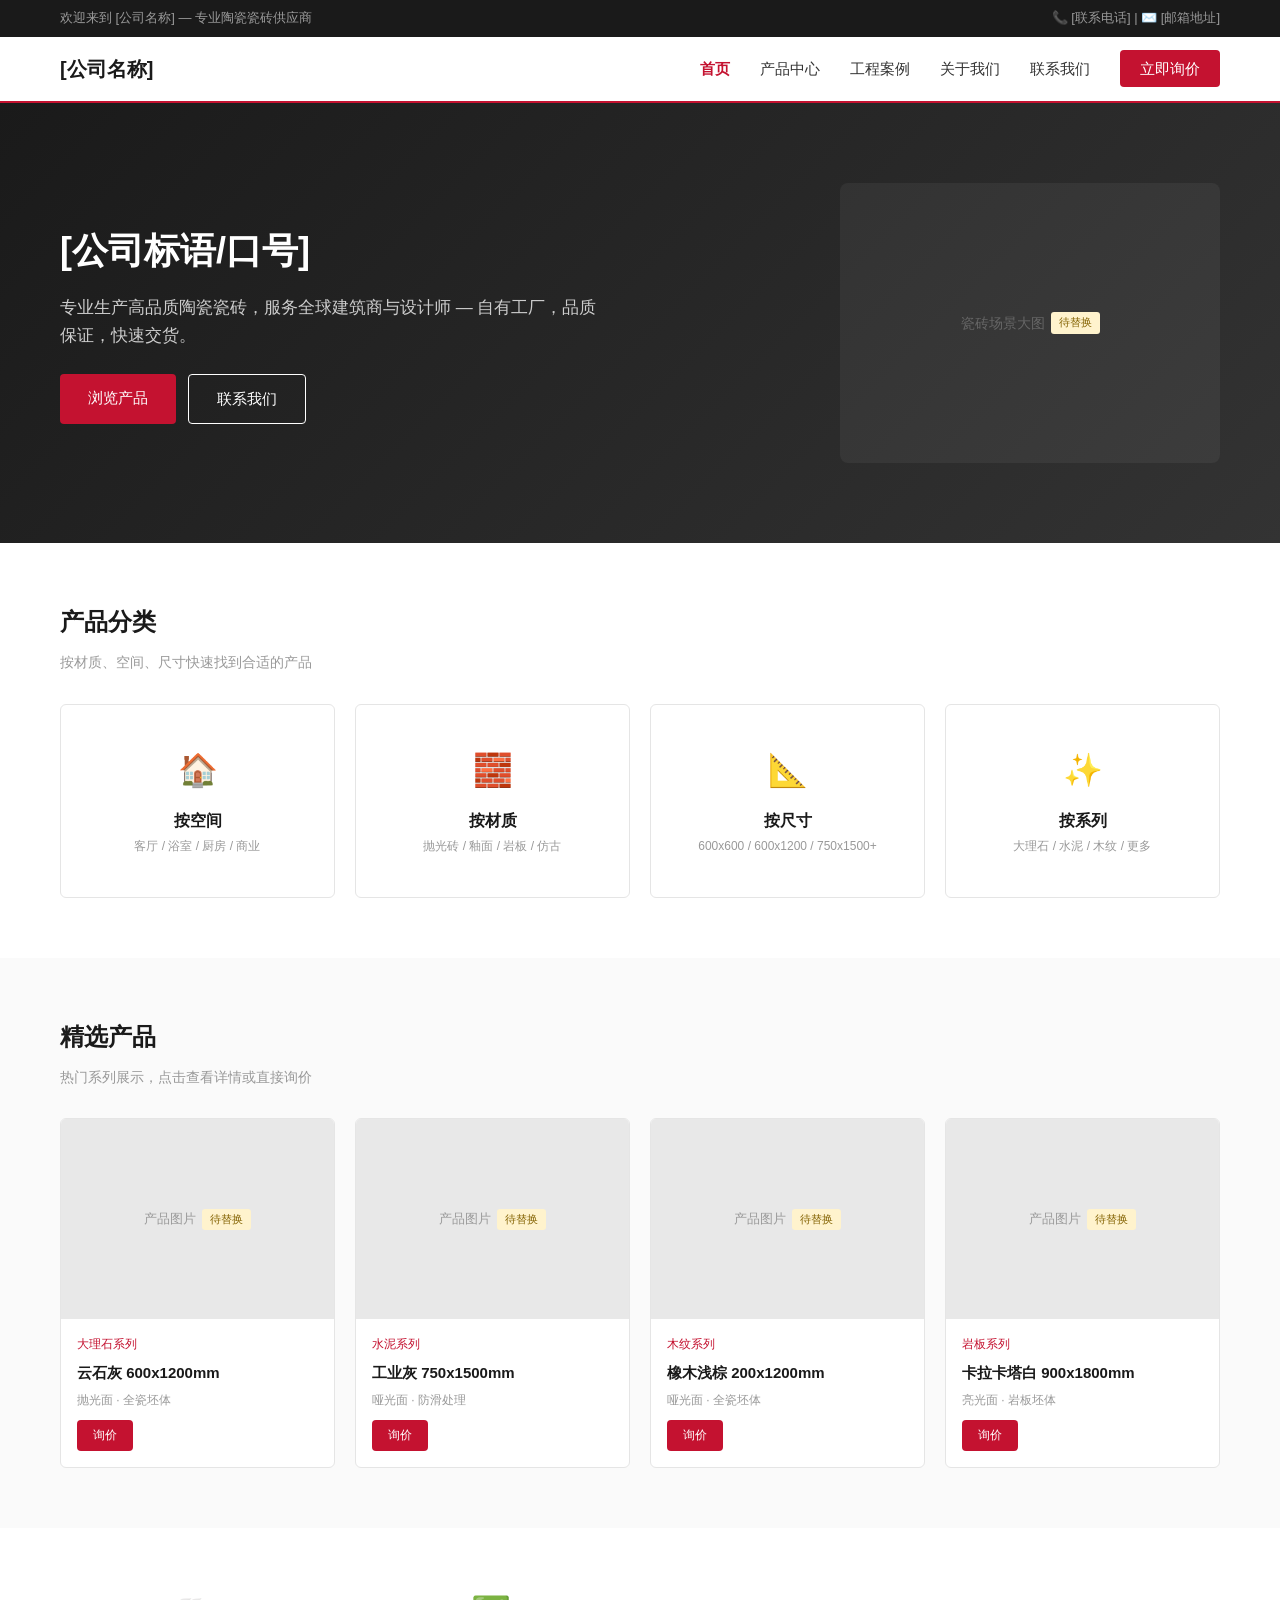
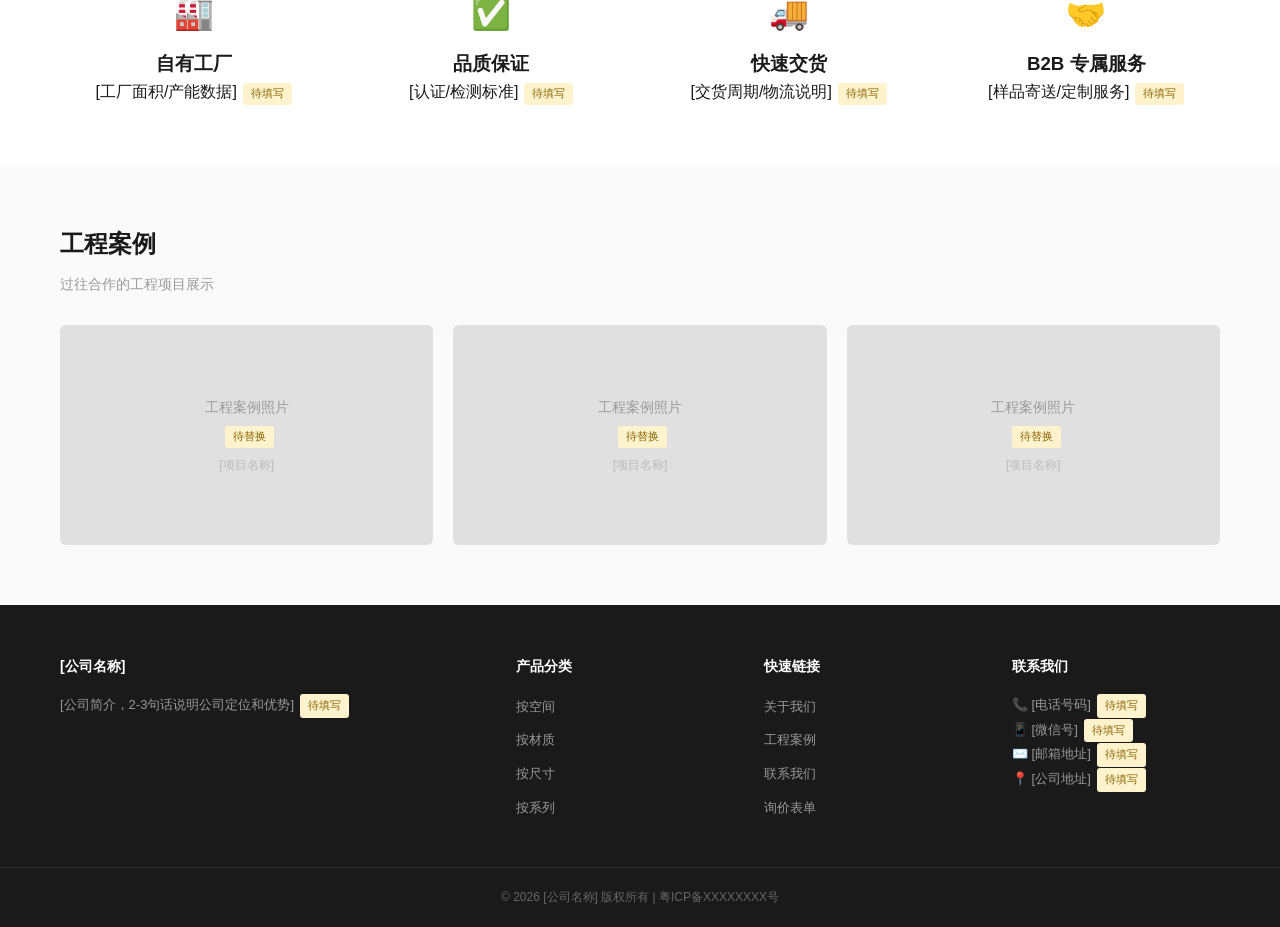
<file: docs/index.html>
<!DOCTYPE html>
<html lang="zh-CN">
<head>
    <meta charset="UTF-8">
    <meta name="viewport" content="width=device-width, initial-scale=1.0">
    <title>首页 — 陶瓷瓷砖企业官网</title>
    <link rel="stylesheet" href="css/style.css">
</head>
<body>

<!-- 顶部信息栏 -->
<div class="top-bar">
    <div class="container">
        <span>欢迎来到 [公司名称] — 专业陶瓷瓷砖供应商</span>
        <span>📞 [联系电话] | ✉️ [邮箱地址]</span>
    </div>
</div>

<!-- 导航栏 -->
<nav class="navbar">
    <div class="container">
        <a href="index.html" class="nav-logo">[公司名称]</a>
        <button class="hamburger" onclick="document.querySelector('.nav-links').classList.toggle('open')">☰</button>
        <ul class="nav-links">
            <li><a href="index.html" class="active">首页</a></li>
            <li><a href="products.html">产品中心</a></li>
            <li><a href="cases.html">工程案例</a></li>
            <li><a href="about.html">关于我们</a></li>
            <li><a href="contact.html">联系我们</a></li>
            <li><a href="contact.html" class="nav-cta">立即询价</a></li>
        </ul>
    </div>
</nav>

<!-- 主横幅 -->
<section class="hero">
    <div class="container">
        <div class="hero-text">
            <h1>[公司标语/口号]</h1>
            <p>专业生产高品质陶瓷瓷砖，服务全球建筑商与设计师 — 自有工厂，品质保证，快速交货。</p>
            <div class="hero-buttons">
                <a href="products.html" class="btn btn-primary">浏览产品</a>
                <a href="contact.html" class="btn btn-outline">联系我们</a>
            </div>
        </div>
        <div class="hero-img">
            瓷砖场景大图<span class="placeholder-label">待替换</span>
        </div>
    </div>
</section>

<!-- 产品分类入口 -->
<section class="section">
    <div class="container">
        <h2 class="section-title">产品分类</h2>
        <p class="section-subtitle">按材质、空间、尺寸快速找到合适的产品</p>
        <div class="cat-grid">
            <a href="products.html?cat=space" class="cat-card">
                <div class="cat-icon">🏠</div>
                <h3>按空间</h3>
                <p>客厅 / 浴室 / 厨房 / 商业</p>
            </a>
            <a href="products.html?cat=material" class="cat-card">
                <div class="cat-icon">🧱</div>
                <h3>按材质</h3>
                <p>抛光砖 / 釉面 / 岩板 / 仿古</p>
            </a>
            <a href="products.html?cat=size" class="cat-card">
                <div class="cat-icon">📐</div>
                <h3>按尺寸</h3>
                <p>600x600 / 600x1200 / 750x1500+</p>
            </a>
            <a href="products.html?cat=series" class="cat-card">
                <div class="cat-icon">✨</div>
                <h3>按系列</h3>
                <p>大理石 / 水泥 / 木纹 / 更多</p>
            </a>
        </div>
    </div>
</section>

<!-- 精选产品 -->
<section class="section section-light">
    <div class="container">
        <h2 class="section-title">精选产品</h2>
        <p class="section-subtitle">热门系列展示，点击查看详情或直接询价</p>
        <div class="product-grid">
            <div class="product-card">
                <div class="product-img">产品图片<span class="placeholder-label">待替换</span></div>
                <div class="product-info">
                    <div class="product-series">大理石系列</div>
                    <div class="product-name">云石灰 600x1200mm</div>
                    <div class="product-spec">抛光面 · 全瓷坯体</div>
                    <a href="product.html" class="btn btn-primary">询价</a>
                </div>
            </div>
            <div class="product-card">
                <div class="product-img">产品图片<span class="placeholder-label">待替换</span></div>
                <div class="product-info">
                    <div class="product-series">水泥系列</div>
                    <div class="product-name">工业灰 750x1500mm</div>
                    <div class="product-spec">哑光面 · 防滑处理</div>
                    <a href="product.html" class="btn btn-primary">询价</a>
                </div>
            </div>
            <div class="product-card">
                <div class="product-img">产品图片<span class="placeholder-label">待替换</span></div>
                <div class="product-info">
                    <div class="product-series">木纹系列</div>
                    <div class="product-name">橡木浅棕 200x1200mm</div>
                    <div class="product-spec">哑光面 · 全瓷坯体</div>
                    <a href="product.html" class="btn btn-primary">询价</a>
                </div>
            </div>
            <div class="product-card">
                <div class="product-img">产品图片<span class="placeholder-label">待替换</span></div>
                <div class="product-info">
                    <div class="product-series">岩板系列</div>
                    <div class="product-name">卡拉卡塔白 900x1800mm</div>
                    <div class="product-spec">亮光面 · 岩板坯体</div>
                    <a href="product.html" class="btn btn-primary">询价</a>
                </div>
            </div>
        </div>
    </div>
</section>

<!-- 公司优势 -->
<section class="section">
    <div class="container">
        <div class="advantage-grid">
            <div>
                <div class="adv-icon">🏭</div>
                <h3>自有工厂</h3>
                <p>[工厂面积/产能数据]<span class="placeholder-label">待填写</span></p>
            </div>
            <div>
                <div class="adv-icon">✅</div>
                <h3>品质保证</h3>
                <p>[认证/检测标准]<span class="placeholder-label">待填写</span></p>
            </div>
            <div>
                <div class="adv-icon">🚚</div>
                <h3>快速交货</h3>
                <p>[交货周期/物流说明]<span class="placeholder-label">待填写</span></p>
            </div>
            <div>
                <div class="adv-icon">🤝</div>
                <h3>B2B 专属服务</h3>
                <p>[样品寄送/定制服务]<span class="placeholder-label">待填写</span></p>
            </div>
        </div>
    </div>
</section>

<!-- 工程案例 -->
<section class="section section-light">
    <div class="container">
        <h2 class="section-title">工程案例</h2>
        <p class="section-subtitle">过往合作的工程项目展示</p>
        <div class="case-grid">
            <div class="case-card">
                工程案例照片<span class="placeholder-label">待替换</span>
                <span style="font-size:12px;color:#bbb;">[项目名称]</span>
            </div>
            <div class="case-card">
                工程案例照片<span class="placeholder-label">待替换</span>
                <span style="font-size:12px;color:#bbb;">[项目名称]</span>
            </div>
            <div class="case-card">
                工程案例照片<span class="placeholder-label">待替换</span>
                <span style="font-size:12px;color:#bbb;">[项目名称]</span>
            </div>
        </div>
    </div>
</section>

<!-- 页尾 -->
<footer class="footer">
    <div class="container">
        <div class="footer-grid">
            <div>
                <h4>[公司名称]</h4>
                <p>[公司简介，2-3句话说明公司定位和优势]<span class="placeholder-label">待填写</span></p>
            </div>
            <div>
                <h4>产品分类</h4>
                <ul>
                    <li><a href="products.html?cat=space">按空间</a></li>
                    <li><a href="products.html?cat=material">按材质</a></li>
                    <li><a href="products.html?cat=size">按尺寸</a></li>
                    <li><a href="products.html?cat=series">按系列</a></li>
                </ul>
            </div>
            <div>
                <h4>快速链接</h4>
                <ul>
                    <li><a href="about.html">关于我们</a></li>
                    <li><a href="cases.html">工程案例</a></li>
                    <li><a href="contact.html">联系我们</a></li>
                    <li><a href="contact.html">询价表单</a></li>
                </ul>
            </div>
            <div>
                <h4>联系我们</h4>
                <p>📞 [电话号码]<span class="placeholder-label">待填写</span><br>
                📱 [微信号]<span class="placeholder-label">待填写</span><br>
                ✉️ [邮箱地址]<span class="placeholder-label">待填写</span><br>
                📍 [公司地址]<span class="placeholder-label">待填写</span></p>
            </div>
        </div>
    </div>
    <div class="footer-bottom">
        <div class="container">
            © 2026 [公司名称] 版权所有 | 粤ICP备XXXXXXXX号
        </div>
    </div>
</footer>

</body>
</html>
</file>
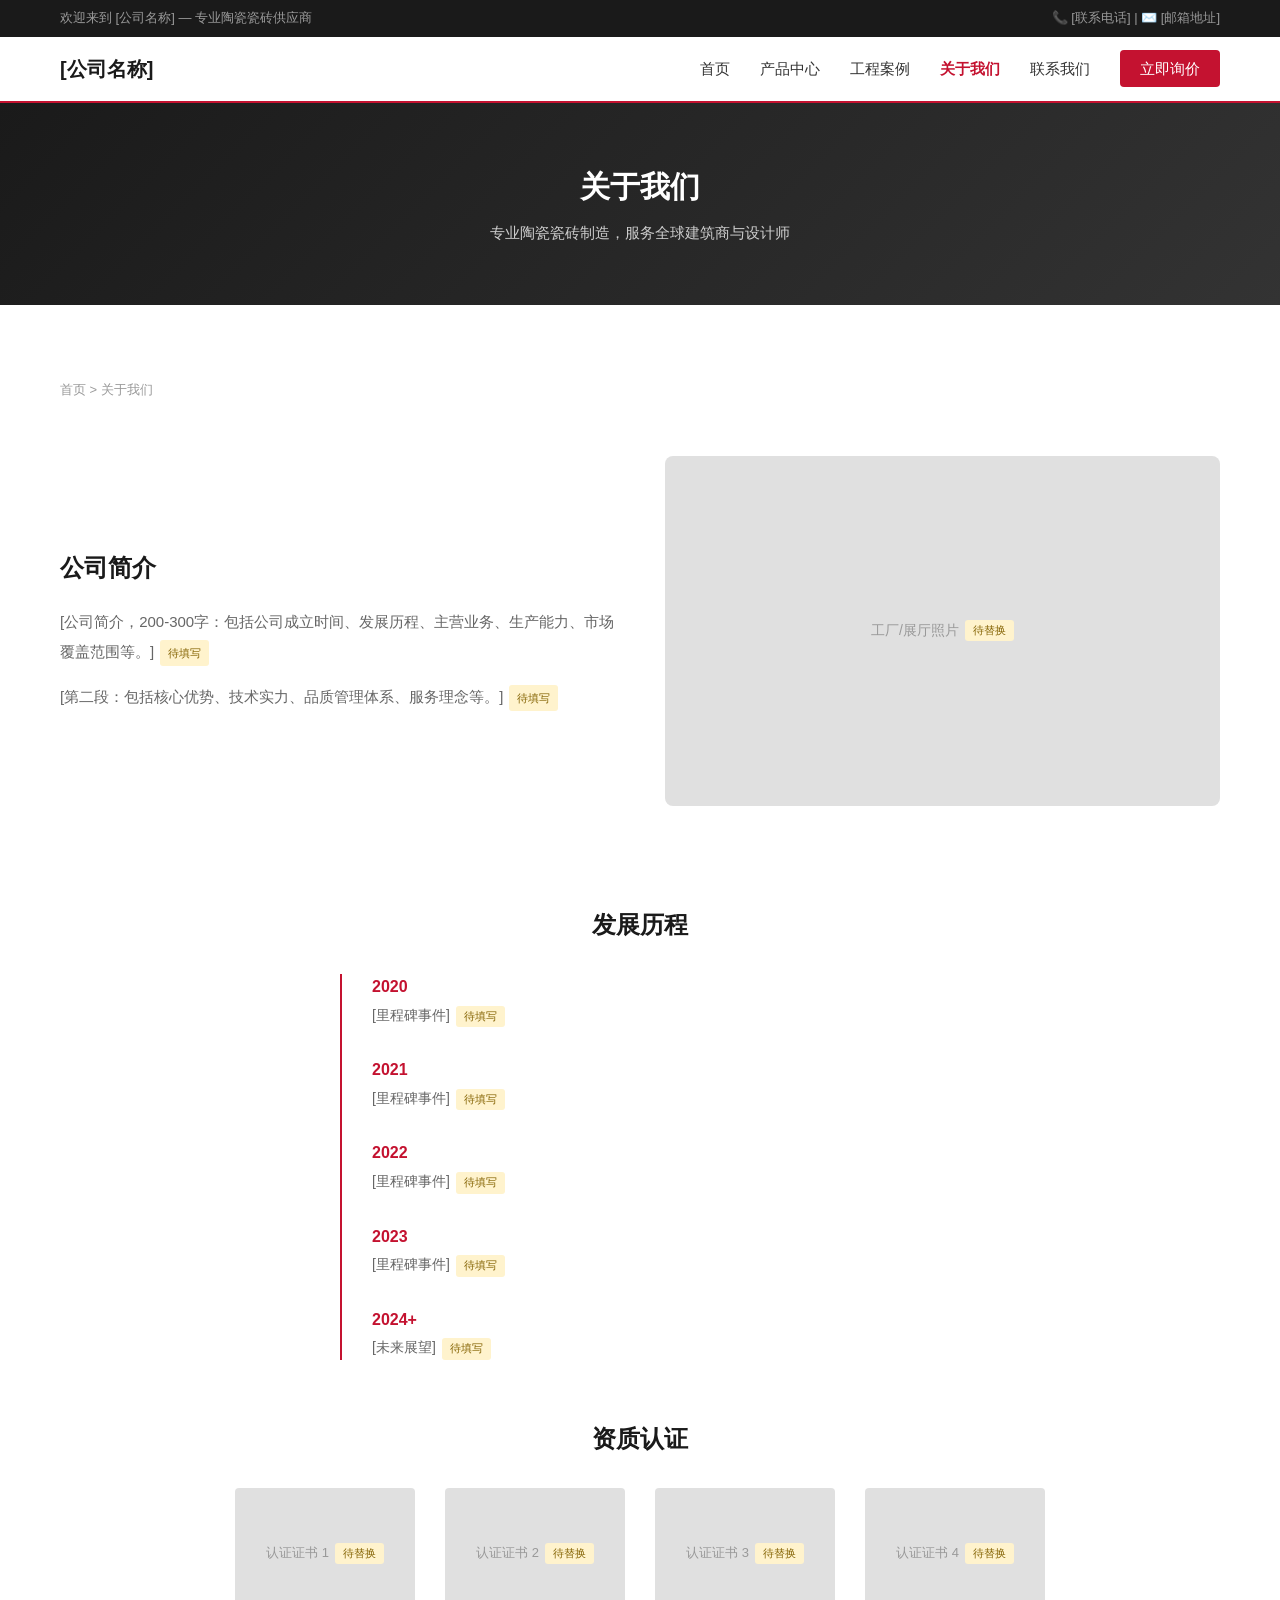
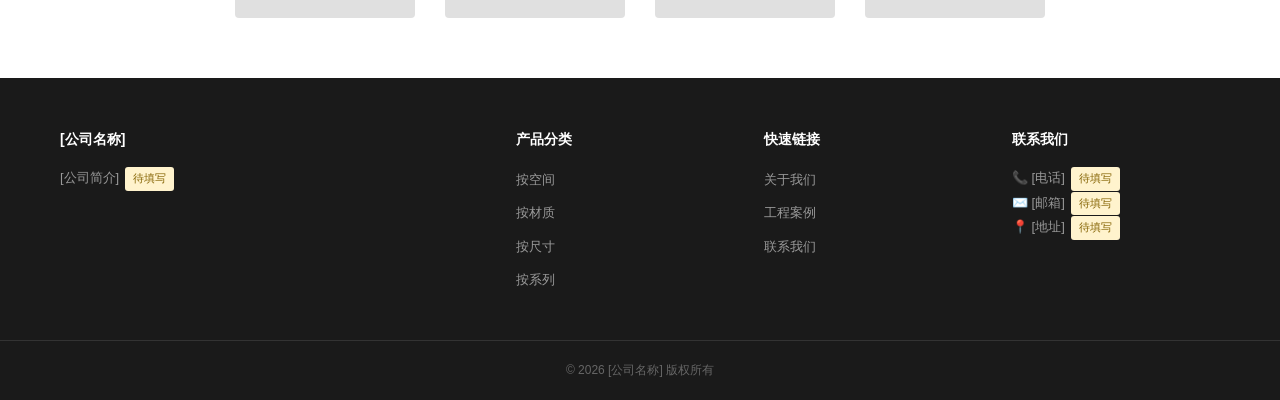
<file: docs/about.html>
<!DOCTYPE html>
<html lang="zh-CN">
<head>
    <meta charset="UTF-8">
    <meta name="viewport" content="width=device-width, initial-scale=1.0">
    <title>关于我们 — 陶瓷瓷砖企业官网</title>
    <link rel="stylesheet" href="css/style.css">
</head>
<body>

<div class="top-bar">
    <div class="container">
        <span>欢迎来到 [公司名称] — 专业陶瓷瓷砖供应商</span>
        <span>📞 [联系电话] | ✉️ [邮箱地址]</span>
    </div>
</div>

<nav class="navbar">
    <div class="container">
        <a href="index.html" class="nav-logo">[公司名称]</a>
        <button class="hamburger" onclick="document.querySelector('.nav-links').classList.toggle('open')">☰</button>
        <ul class="nav-links">
            <li><a href="index.html">首页</a></li>
            <li><a href="products.html">产品中心</a></li>
            <li><a href="cases.html">工程案例</a></li>
            <li><a href="about.html" class="active">关于我们</a></li>
            <li><a href="contact.html">联系我们</a></li>
            <li><a href="contact.html" class="nav-cta">立即询价</a></li>
        </ul>
    </div>
</nav>

<section class="page-hero">
    <div class="container">
        <h1>关于我们</h1>
        <p>专业陶瓷瓷砖制造，服务全球建筑商与设计师</p>
    </div>
</section>

<section class="section">
    <div class="container">
        <div class="breadcrumb"><a href="index.html">首页</a> &gt; 关于我们</div>

        <!-- 公司简介 -->
        <div class="about-content">
            <div>
                <h2 style="font-size:24px;margin-bottom:20px;">公司简介</h2>
                <p style="font-size:15px;color:#666;line-height:2;">
                    [公司简介，200-300字：包括公司成立时间、发展历程、主营业务、生产能力、市场覆盖范围等。]<span class="placeholder-label">待填写</span>
                </p>
                <p style="font-size:15px;color:#666;line-height:2;margin-top:15px;">
                    [第二段：包括核心优势、技术实力、品质管理体系、服务理念等。]<span class="placeholder-label">待填写</span>
                </p>
            </div>
            <div class="about-img">
                工厂/展厅照片<span class="placeholder-label">待替换</span>
            </div>
        </div>

        <!-- 发展历程 -->
        <div style="margin-top:60px;">
            <h2 style="font-size:24px;margin-bottom:30px;text-align:center;">发展历程</h2>
            <div style="max-width:600px;margin:0 auto;position:relative;padding-left:30px;border-left:2px solid var(--brand-red);">
                <div style="margin-bottom:30px;">
                    <div style="font-weight:bold;color:var(--brand-red);font-size:16px;">2020</div>
                    <p style="color:#666;font-size:14px;margin-top:4px;">[里程碑事件]<span class="placeholder-label">待填写</span></p>
                </div>
                <div style="margin-bottom:30px;">
                    <div style="font-weight:bold;color:var(--brand-red);font-size:16px;">2021</div>
                    <p style="color:#666;font-size:14px;margin-top:4px;">[里程碑事件]<span class="placeholder-label">待填写</span></p>
                </div>
                <div style="margin-bottom:30px;">
                    <div style="font-weight:bold;color:var(--brand-red);font-size:16px;">2022</div>
                    <p style="color:#666;font-size:14px;margin-top:4px;">[里程碑事件]<span class="placeholder-label">待填写</span></p>
                </div>
                <div style="margin-bottom:30px;">
                    <div style="font-weight:bold;color:var(--brand-red);font-size:16px;">2023</div>
                    <p style="color:#666;font-size:14px;margin-top:4px;">[里程碑事件]<span class="placeholder-label">待填写</span></p>
                </div>
                <div>
                    <div style="font-weight:bold;color:var(--brand-red);font-size:16px;">2024+</div>
                    <p style="color:#666;font-size:14px;margin-top:4px;">[未来展望]<span class="placeholder-label">待填写</span></p>
                </div>
            </div>
        </div>

        <!-- 资质认证 -->
        <div style="margin-top:60px;">
            <h2 style="font-size:24px;margin-bottom:30px;text-align:center;">资质认证</h2>
            <div style="display:flex;gap:30px;justify-content:center;flex-wrap:wrap;">
                <div style="width:180px;height:130px;background:#e0e0e0;display:flex;align-items:center;justify-content:center;color:#999;border-radius:4px;font-size:13px;">认证证书 1<span class="placeholder-label" style="display:block;">待替换</span></div>
                <div style="width:180px;height:130px;background:#e0e0e0;display:flex;align-items:center;justify-content:center;color:#999;border-radius:4px;font-size:13px;">认证证书 2<span class="placeholder-label" style="display:block;">待替换</span></div>
                <div style="width:180px;height:130px;background:#e0e0e0;display:flex;align-items:center;justify-content:center;color:#999;border-radius:4px;font-size:13px;">认证证书 3<span class="placeholder-label" style="display:block;">待替换</span></div>
                <div style="width:180px;height:130px;background:#e0e0e0;display:flex;align-items:center;justify-content:center;color:#999;border-radius:4px;font-size:13px;">认证证书 4<span class="placeholder-label" style="display:block;">待替换</span></div>
            </div>
        </div>
    </div>
</section>

<footer class="footer">
    <div class="container">
        <div class="footer-grid">
            <div><h4>[公司名称]</h4><p>[公司简介]<span class="placeholder-label">待填写</span></p></div>
            <div><h4>产品分类</h4><ul><li><a href="products.html">按空间</a></li><li><a href="products.html">按材质</a></li><li><a href="products.html">按尺寸</a></li><li><a href="products.html">按系列</a></li></ul></div>
            <div><h4>快速链接</h4><ul><li><a href="about.html">关于我们</a></li><li><a href="cases.html">工程案例</a></li><li><a href="contact.html">联系我们</a></li></ul></div>
            <div><h4>联系我们</h4><p>📞 [电话]<span class="placeholder-label">待填写</span><br>✉️ [邮箱]<span class="placeholder-label">待填写</span><br>📍 [地址]<span class="placeholder-label">待填写</span></p></div>
        </div>
    </div>
    <div class="footer-bottom"><div class="container">© 2026 [公司名称] 版权所有</div></div>
</footer>

</body>
</html>
</file>
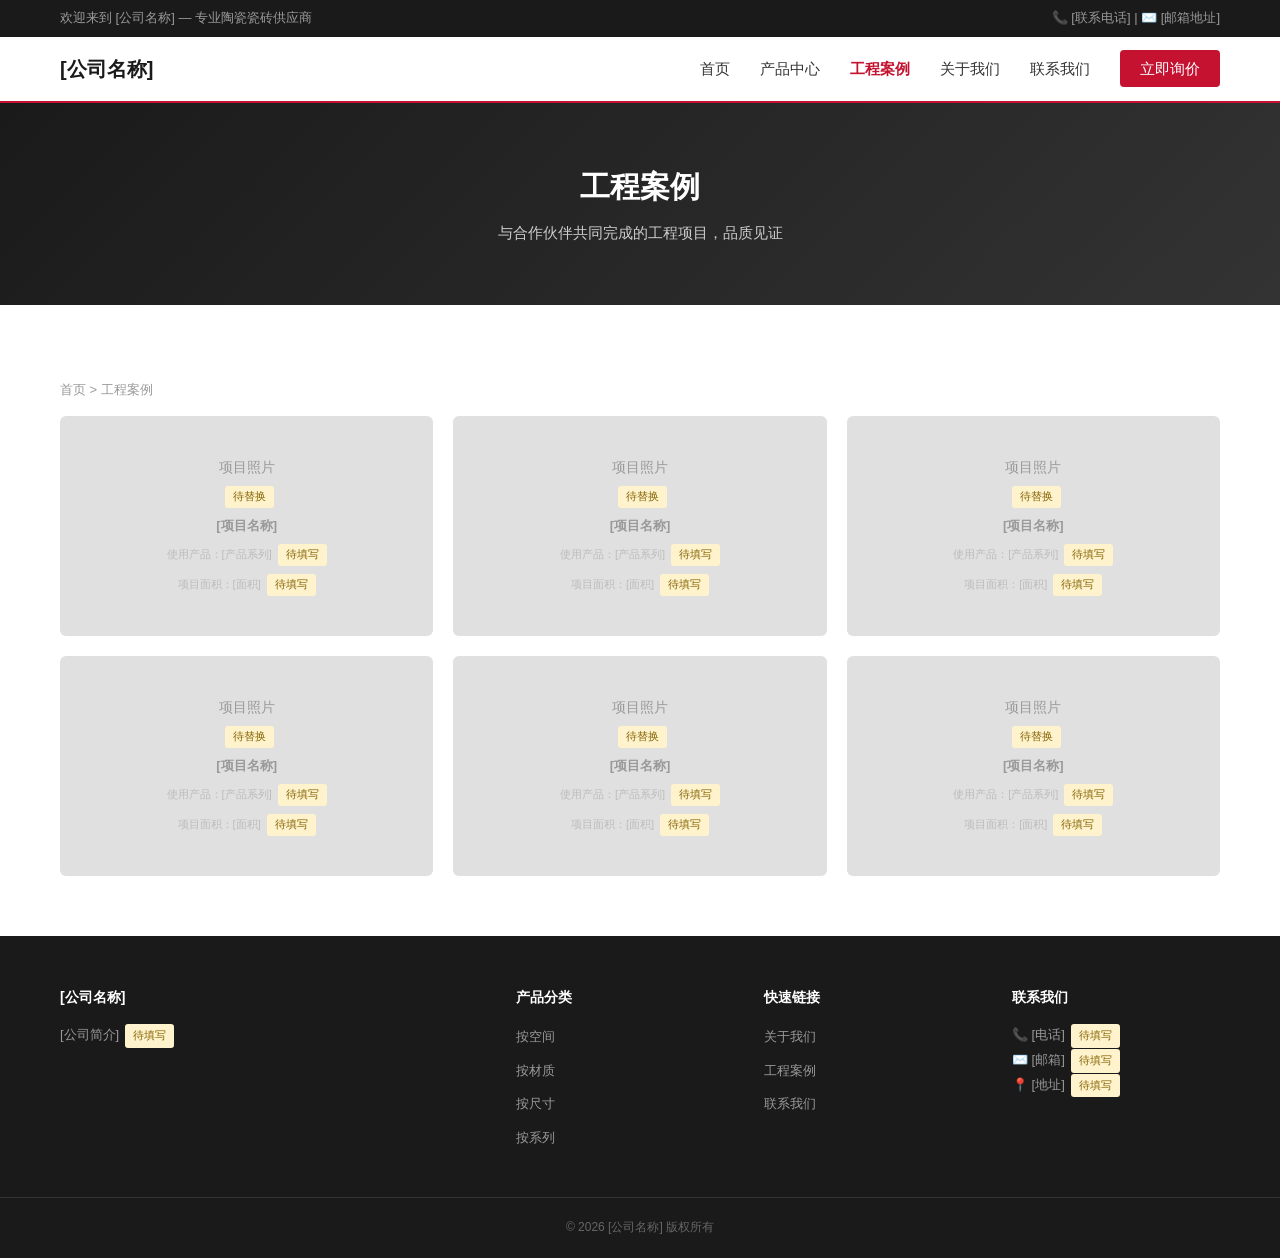
<file: docs/cases.html>
<!DOCTYPE html>
<html lang="zh-CN">
<head>
    <meta charset="UTF-8">
    <meta name="viewport" content="width=device-width, initial-scale=1.0">
    <title>工程案例 — 陶瓷瓷砖企业官网</title>
    <link rel="stylesheet" href="css/style.css">
</head>
<body>

<div class="top-bar">
    <div class="container">
        <span>欢迎来到 [公司名称] — 专业陶瓷瓷砖供应商</span>
        <span>📞 [联系电话] | ✉️ [邮箱地址]</span>
    </div>
</div>

<nav class="navbar">
    <div class="container">
        <a href="index.html" class="nav-logo">[公司名称]</a>
        <button class="hamburger" onclick="document.querySelector('.nav-links').classList.toggle('open')">☰</button>
        <ul class="nav-links">
            <li><a href="index.html">首页</a></li>
            <li><a href="products.html">产品中心</a></li>
            <li><a href="cases.html" class="active">工程案例</a></li>
            <li><a href="about.html">关于我们</a></li>
            <li><a href="contact.html">联系我们</a></li>
            <li><a href="contact.html" class="nav-cta">立即询价</a></li>
        </ul>
    </div>
</nav>

<section class="page-hero">
    <div class="container">
        <h1>工程案例</h1>
        <p>与合作伙伴共同完成的工程项目，品质见证</p>
    </div>
</section>

<section class="section">
    <div class="container">
        <div class="breadcrumb"><a href="index.html">首页</a> &gt; 工程案例</div>

        <div class="case-grid">
            <div class="case-card">
                项目照片<span class="placeholder-label">待替换</span>
                <span style="font-size:13px;font-weight:bold;color:#999;">[项目名称]</span>
                <span style="font-size:11px;color:#bbb;">使用产品：[产品系列]<span class="placeholder-label">待填写</span></span>
                <span style="font-size:11px;color:#bbb;">项目面积：[面积]<span class="placeholder-label">待填写</span></span>
            </div>
            <div class="case-card">
                项目照片<span class="placeholder-label">待替换</span>
                <span style="font-size:13px;font-weight:bold;color:#999;">[项目名称]</span>
                <span style="font-size:11px;color:#bbb;">使用产品：[产品系列]<span class="placeholder-label">待填写</span></span>
                <span style="font-size:11px;color:#bbb;">项目面积：[面积]<span class="placeholder-label">待填写</span></span>
            </div>
            <div class="case-card">
                项目照片<span class="placeholder-label">待替换</span>
                <span style="font-size:13px;font-weight:bold;color:#999;">[项目名称]</span>
                <span style="font-size:11px;color:#bbb;">使用产品：[产品系列]<span class="placeholder-label">待填写</span></span>
                <span style="font-size:11px;color:#bbb;">项目面积：[面积]<span class="placeholder-label">待填写</span></span>
            </div>
            <div class="case-card">
                项目照片<span class="placeholder-label">待替换</span>
                <span style="font-size:13px;font-weight:bold;color:#999;">[项目名称]</span>
                <span style="font-size:11px;color:#bbb;">使用产品：[产品系列]<span class="placeholder-label">待填写</span></span>
                <span style="font-size:11px;color:#bbb;">项目面积：[面积]<span class="placeholder-label">待填写</span></span>
            </div>
            <div class="case-card">
                项目照片<span class="placeholder-label">待替换</span>
                <span style="font-size:13px;font-weight:bold;color:#999;">[项目名称]</span>
                <span style="font-size:11px;color:#bbb;">使用产品：[产品系列]<span class="placeholder-label">待填写</span></span>
                <span style="font-size:11px;color:#bbb;">项目面积：[面积]<span class="placeholder-label">待填写</span></span>
            </div>
            <div class="case-card">
                项目照片<span class="placeholder-label">待替换</span>
                <span style="font-size:13px;font-weight:bold;color:#999;">[项目名称]</span>
                <span style="font-size:11px;color:#bbb;">使用产品：[产品系列]<span class="placeholder-label">待填写</span></span>
                <span style="font-size:11px;color:#bbb;">项目面积：[面积]<span class="placeholder-label">待填写</span></span>
            </div>
        </div>
    </div>
</section>

<footer class="footer">
    <div class="container">
        <div class="footer-grid">
            <div><h4>[公司名称]</h4><p>[公司简介]<span class="placeholder-label">待填写</span></p></div>
            <div><h4>产品分类</h4><ul><li><a href="products.html">按空间</a></li><li><a href="products.html">按材质</a></li><li><a href="products.html">按尺寸</a></li><li><a href="products.html">按系列</a></li></ul></div>
            <div><h4>快速链接</h4><ul><li><a href="about.html">关于我们</a></li><li><a href="cases.html">工程案例</a></li><li><a href="contact.html">联系我们</a></li></ul></div>
            <div><h4>联系我们</h4><p>📞 [电话]<span class="placeholder-label">待填写</span><br>✉️ [邮箱]<span class="placeholder-label">待填写</span><br>📍 [地址]<span class="placeholder-label">待填写</span></p></div>
        </div>
    </div>
    <div class="footer-bottom"><div class="container">© 2026 [公司名称] 版权所有</div></div>
</footer>

</body>
</html>
</file>
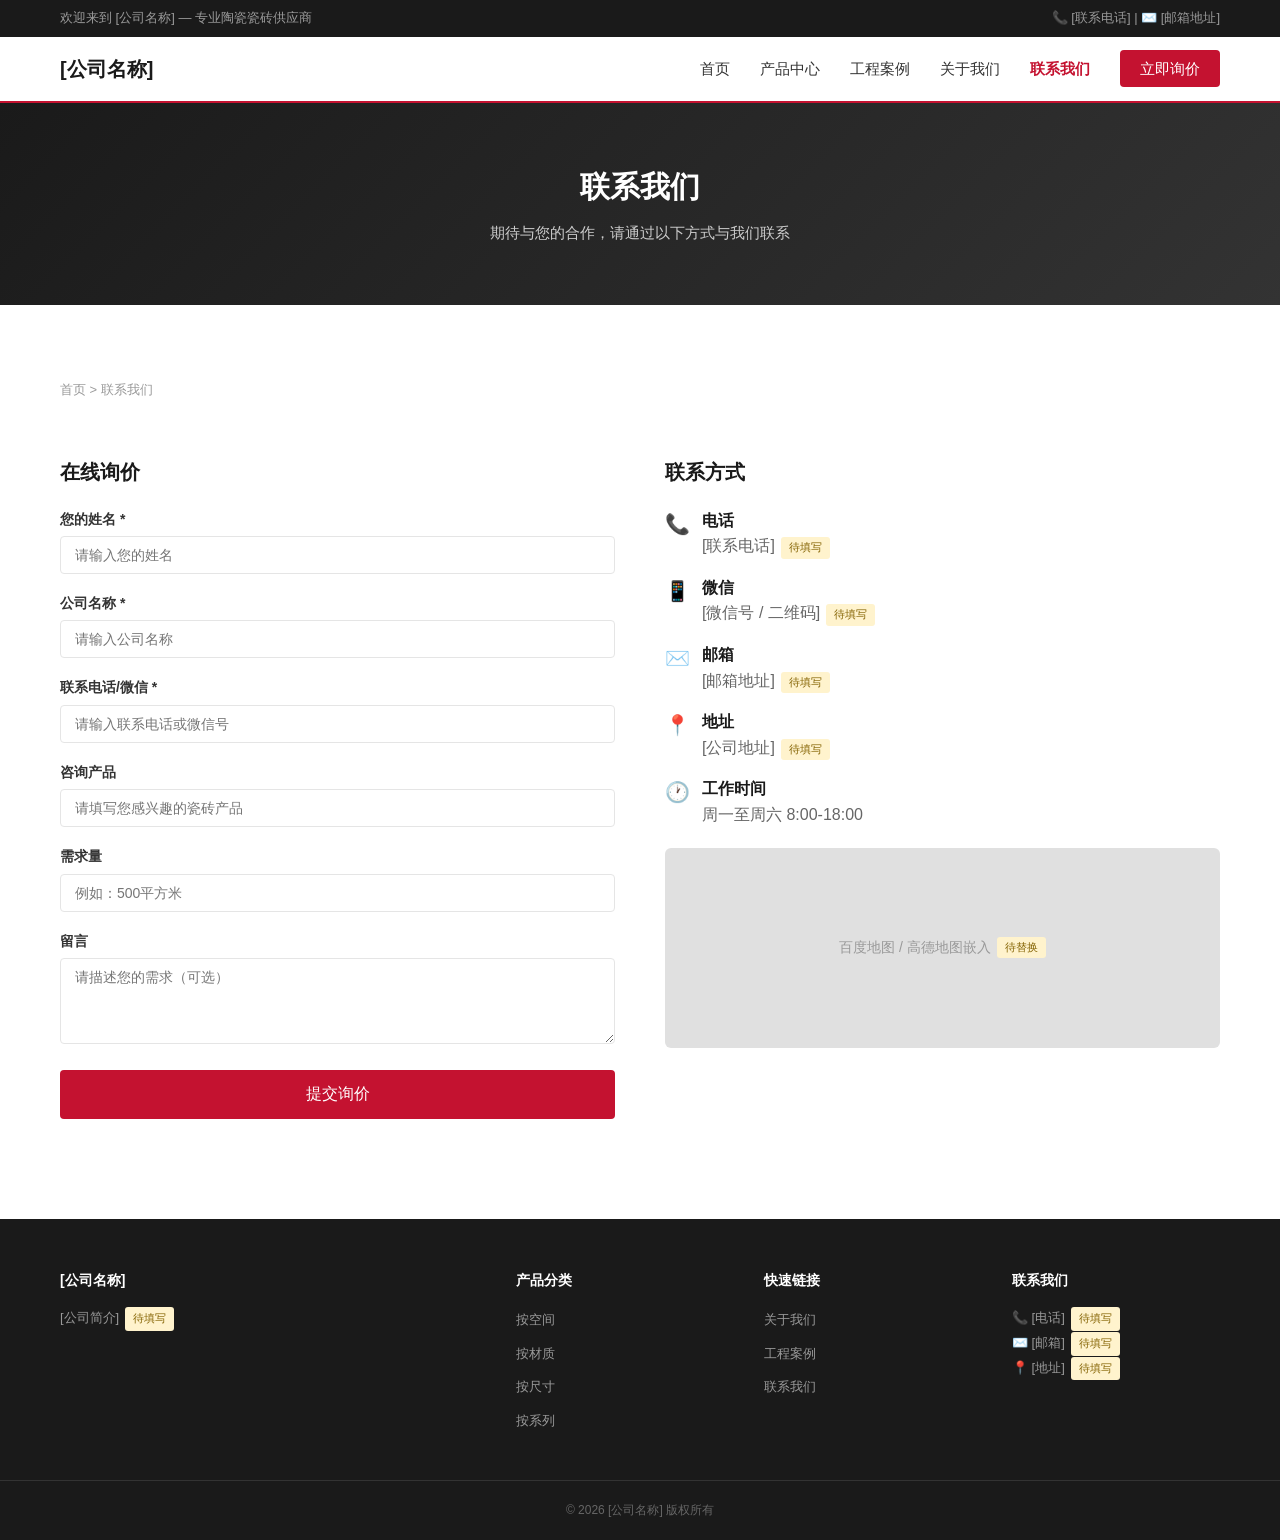
<file: docs/contact.html>
<!DOCTYPE html>
<html lang="zh-CN">
<head>
    <meta charset="UTF-8">
    <meta name="viewport" content="width=device-width, initial-scale=1.0">
    <title>联系我们 — 陶瓷瓷砖企业官网</title>
    <link rel="stylesheet" href="css/style.css">
</head>
<body>

<div class="top-bar">
    <div class="container">
        <span>欢迎来到 [公司名称] — 专业陶瓷瓷砖供应商</span>
        <span>📞 [联系电话] | ✉️ [邮箱地址]</span>
    </div>
</div>

<nav class="navbar">
    <div class="container">
        <a href="index.html" class="nav-logo">[公司名称]</a>
        <button class="hamburger" onclick="document.querySelector('.nav-links').classList.toggle('open')">☰</button>
        <ul class="nav-links">
            <li><a href="index.html">首页</a></li>
            <li><a href="products.html">产品中心</a></li>
            <li><a href="cases.html">工程案例</a></li>
            <li><a href="about.html">关于我们</a></li>
            <li><a href="contact.html" class="active">联系我们</a></li>
            <li><a href="contact.html" class="nav-cta">立即询价</a></li>
        </ul>
    </div>
</nav>

<section class="page-hero">
    <div class="container">
        <h1>联系我们</h1>
        <p>期待与您的合作，请通过以下方式与我们联系</p>
    </div>
</section>

<section class="section">
    <div class="container">
        <div class="breadcrumb"><a href="index.html">首页</a> &gt; 联系我们</div>

        <div class="contact-grid">
            <!-- 左侧：询价表单 -->
            <div>
                <h3 style="font-size:20px;margin-bottom:20px;">在线询价</h3>
                <form class="inquiry-form" id="inquiryForm">
                    <div class="form-group">
                        <label>您的姓名 *</label>
                        <input type="text" name="name" placeholder="请输入您的姓名" required>
                    </div>
                    <div class="form-group">
                        <label>公司名称 *</label>
                        <input type="text" name="company" placeholder="请输入公司名称" required>
                    </div>
                    <div class="form-group">
                        <label>联系电话/微信 *</label>
                        <input type="tel" name="phone" placeholder="请输入联系电话或微信号" required>
                    </div>
                    <div class="form-group">
                        <label>咨询产品</label>
                        <input type="text" name="product" id="productField" placeholder="请填写您感兴趣的瓷砖产品">
                    </div>
                    <div class="form-group">
                        <label>需求量</label>
                        <input type="text" name="quantity" placeholder="例如：500平方米">
                    </div>
                    <div class="form-group">
                        <label>留言</label>
                        <textarea name="message" rows="4" placeholder="请描述您的需求（可选）"></textarea>
                    </div>
                    <button type="submit" class="form-submit">提交询价</button>
                </form>

                <!-- 成功消息 -->
                <div class="form-success" id="formSuccess">
                    <div style="font-size:48px;margin-bottom:10px;">✅</div>
                    <h3>感谢您的询价！</h3>
                    <p style="margin-top:8px;">我们会尽快与您联系。</p>
                </div>
            </div>

            <!-- 右侧：联系方式 -->
            <div class="contact-info">
                <h3>联系方式</h3>
                <div class="contact-item">
                    <span class="icon">📞</span>
                    <div><strong>电话</strong><br><span style="color:#666;">[联系电话]<span class="placeholder-label">待填写</span></span></div>
                </div>
                <div class="contact-item">
                    <span class="icon">📱</span>
                    <div><strong>微信</strong><br><span style="color:#666;">[微信号 / 二维码]<span class="placeholder-label">待填写</span></span></div>
                </div>
                <div class="contact-item">
                    <span class="icon">✉️</span>
                    <div><strong>邮箱</strong><br><span style="color:#666;">[邮箱地址]<span class="placeholder-label">待填写</span></span></div>
                </div>
                <div class="contact-item">
                    <span class="icon">📍</span>
                    <div><strong>地址</strong><br><span style="color:#666;">[公司地址]<span class="placeholder-label">待填写</span></span></div>
                </div>
                <div class="contact-item">
                    <span class="icon">🕐</span>
                    <div><strong>工作时间</strong><br><span style="color:#666;">周一至周六 8:00-18:00</span></div>
                </div>

                <!-- 地图占位 -->
                <div style="margin-top:20px;height:200px;background:#e0e0e0;border-radius:6px;display:flex;align-items:center;justify-content:center;color:#999;font-size:14px;">
                    百度地图 / 高德地图嵌入<span class="placeholder-label">待替换</span>
                </div>
            </div>
        </div>
    </div>
</section>

<footer class="footer">
    <div class="container">
        <div class="footer-grid">
            <div><h4>[公司名称]</h4><p>[公司简介]<span class="placeholder-label">待填写</span></p></div>
            <div><h4>产品分类</h4><ul><li><a href="products.html">按空间</a></li><li><a href="products.html">按材质</a></li><li><a href="products.html">按尺寸</a></li><li><a href="products.html">按系列</a></li></ul></div>
            <div><h4>快速链接</h4><ul><li><a href="about.html">关于我们</a></li><li><a href="cases.html">工程案例</a></li><li><a href="contact.html">联系我们</a></li></ul></div>
            <div><h4>联系我们</h4><p>📞 [电话]<span class="placeholder-label">待填写</span><br>✉️ [邮箱]<span class="placeholder-label">待填写</span><br>📍 [地址]<span class="placeholder-label">待填写</span></p></div>
        </div>
    </div>
    <div class="footer-bottom"><div class="container">© 2026 [公司名称] 版权所有</div></div>
</footer>

<script>
// 从 URL 参数自动填充产品名称
const params = new URLSearchParams(window.location.search);
const productParam = params.get('product');
if (productParam) {
    document.getElementById('productField').value = decodeURIComponent(productParam);
}

// 表单提交
document.getElementById('inquiryForm').addEventListener('submit', function(e) {
    e.preventDefault();
    document.getElementById('inquiryForm').style.display = 'none';
    document.getElementById('formSuccess').classList.add('show');
});
</script>

</body>
</html>
</file>
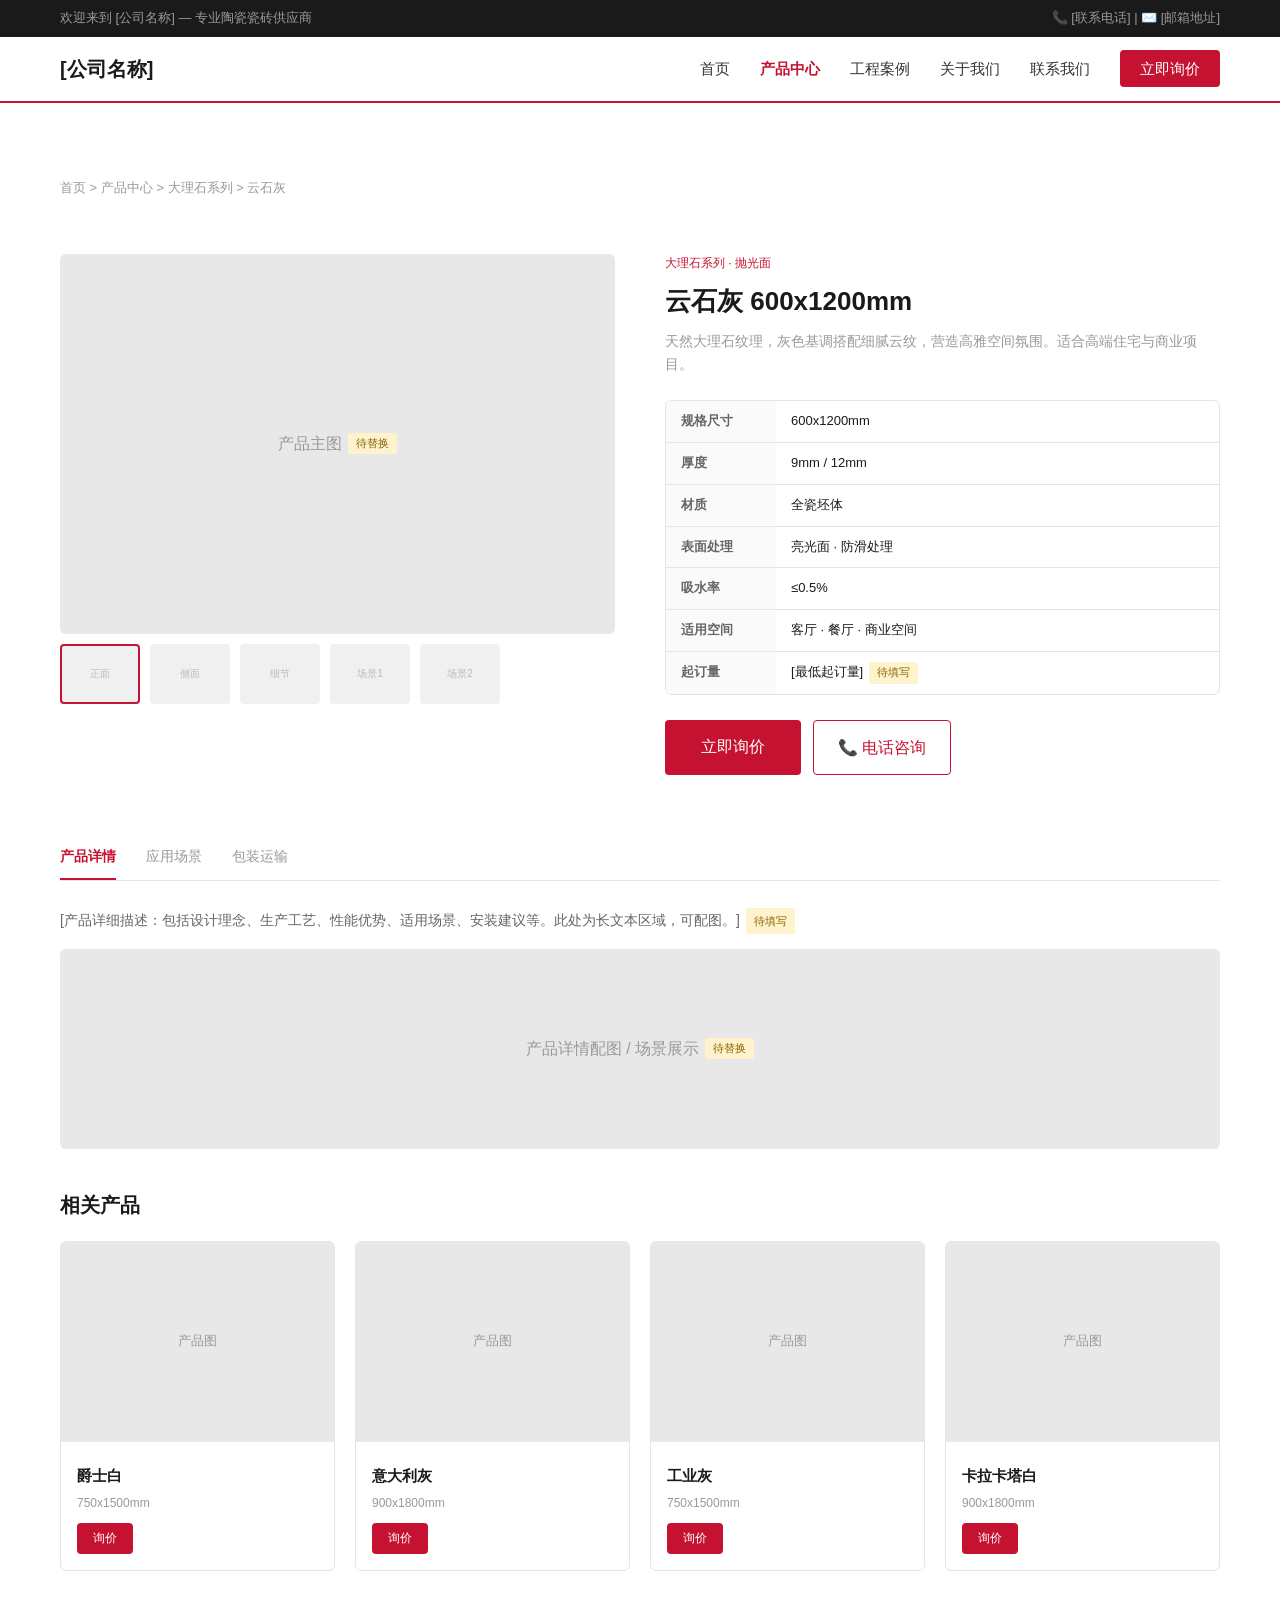
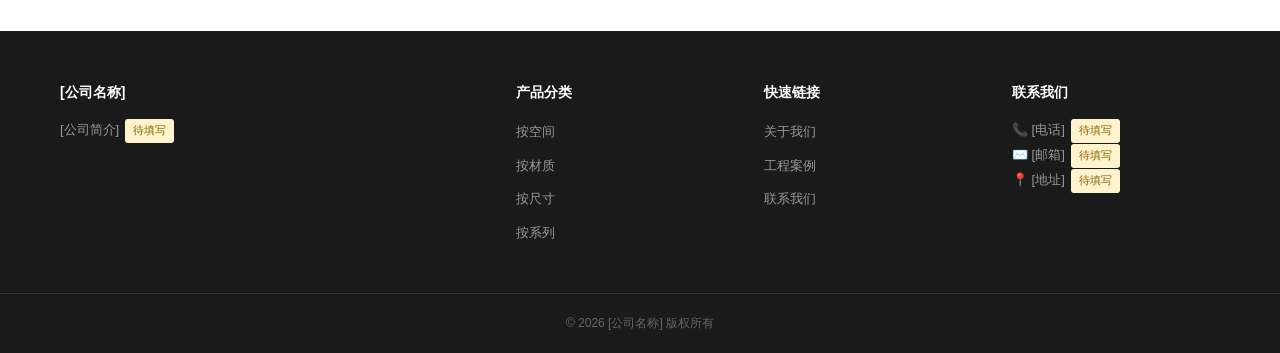
<file: docs/product.html>
<!DOCTYPE html>
<html lang="zh-CN">
<head>
    <meta charset="UTF-8">
    <meta name="viewport" content="width=device-width, initial-scale=1.0">
    <title>云石灰 600x1200mm — 产品详情</title>
    <link rel="stylesheet" href="css/style.css">
</head>
<body>

<div class="top-bar">
    <div class="container">
        <span>欢迎来到 [公司名称] — 专业陶瓷瓷砖供应商</span>
        <span>📞 [联系电话] | ✉️ [邮箱地址]</span>
    </div>
</div>

<nav class="navbar">
    <div class="container">
        <a href="index.html" class="nav-logo">[公司名称]</a>
        <button class="hamburger" onclick="document.querySelector('.nav-links').classList.toggle('open')">☰</button>
        <ul class="nav-links">
            <li><a href="index.html">首页</a></li>
            <li><a href="products.html" class="active">产品中心</a></li>
            <li><a href="cases.html">工程案例</a></li>
            <li><a href="about.html">关于我们</a></li>
            <li><a href="contact.html">联系我们</a></li>
            <li><a href="contact.html" class="nav-cta">立即询价</a></li>
        </ul>
    </div>
</nav>

<section class="section">
    <div class="container">
        <div class="breadcrumb">
            <a href="index.html">首页</a> &gt; <a href="products.html">产品中心</a> &gt; 大理石系列 &gt; 云石灰
        </div>

        <div class="product-detail">
            <!-- 左：产品图片 -->
            <div class="product-gallery">
                <div class="main-img">产品主图<span class="placeholder-label">待替换</span></div>
                <div class="thumb-list">
                    <div class="thumb active">正面</div>
                    <div class="thumb">侧面</div>
                    <div class="thumb">细节</div>
                    <div class="thumb">场景1</div>
                    <div class="thumb">场景2</div>
                </div>
            </div>

            <!-- 右：产品信息 -->
            <div class="product-meta">
                <div class="series-tag">大理石系列 · 抛光面</div>
                <h2>云石灰 600x1200mm</h2>
                <p class="desc">天然大理石纹理，灰色基调搭配细腻云纹，营造高雅空间氛围。适合高端住宅与商业项目。</p>

                <div class="spec-table">
                    <div class="spec-row">
                        <div class="spec-label">规格尺寸</div>
                        <div class="spec-value">600x1200mm</div>
                    </div>
                    <div class="spec-row">
                        <div class="spec-label">厚度</div>
                        <div class="spec-value">9mm / 12mm</div>
                    </div>
                    <div class="spec-row">
                        <div class="spec-label">材质</div>
                        <div class="spec-value">全瓷坯体</div>
                    </div>
                    <div class="spec-row">
                        <div class="spec-label">表面处理</div>
                        <div class="spec-value">亮光面 · 防滑处理</div>
                    </div>
                    <div class="spec-row">
                        <div class="spec-label">吸水率</div>
                        <div class="spec-value">≤0.5%</div>
                    </div>
                    <div class="spec-row">
                        <div class="spec-label">适用空间</div>
                        <div class="spec-value">客厅 · 餐厅 · 商业空间</div>
                    </div>
                    <div class="spec-row">
                        <div class="spec-label">起订量</div>
                        <div class="spec-value">[最低起订量]<span class="placeholder-label">待填写</span></div>
                    </div>
                </div>

                <div style="display:flex;gap:12px;">
                    <a href="contact.html?product=云石灰 600x1200mm" class="btn btn-primary" style="padding:14px 36px;font-size:16px;">立即询价</a>
                    <a href="contact.html" class="btn btn-outline" style="color:#c41230;border-color:#c41230;padding:14px 24px;font-size:16px;">📞 电话咨询</a>
                </div>
            </div>
        </div>

        <!-- 详情 Tab -->
        <div style="margin-top:30px;">
            <div class="detail-tabs">
                <div class="detail-tab active">产品详情</div>
                <div class="detail-tab">应用场景</div>
                <div class="detail-tab">包装运输</div>
            </div>
            <p style="font-size:14px;color:#666;line-height:2;max-width:800px;">
                [产品详细描述：包括设计理念、生产工艺、性能优势、适用场景、安装建议等。此处为长文本区域，可配图。]<span class="placeholder-label">待填写</span>
            </p>
            <div style="height:200px;background:#e8e8e8;display:flex;align-items:center;justify-content:center;color:#999;border-radius:6px;margin-top:15px;">
                产品详情配图 / 场景展示<span class="placeholder-label">待替换</span>
            </div>
        </div>

        <!-- 相关产品 -->
        <div style="margin-top:40px;">
            <h3 style="font-size:20px;margin-bottom:20px;">相关产品</h3>
            <div class="product-grid">
                <div class="product-card">
                    <div class="product-img">产品图</div>
                    <div class="product-info">
                        <div class="product-name">爵士白</div>
                        <div class="product-spec">750x1500mm</div>
                        <a href="product.html" class="btn btn-primary">询价</a>
                    </div>
                </div>
                <div class="product-card">
                    <div class="product-img">产品图</div>
                    <div class="product-info">
                        <div class="product-name">意大利灰</div>
                        <div class="product-spec">900x1800mm</div>
                        <a href="product.html" class="btn btn-primary">询价</a>
                    </div>
                </div>
                <div class="product-card">
                    <div class="product-img">产品图</div>
                    <div class="product-info">
                        <div class="product-name">工业灰</div>
                        <div class="product-spec">750x1500mm</div>
                        <a href="product.html" class="btn btn-primary">询价</a>
                    </div>
                </div>
                <div class="product-card">
                    <div class="product-img">产品图</div>
                    <div class="product-info">
                        <div class="product-name">卡拉卡塔白</div>
                        <div class="product-spec">900x1800mm</div>
                        <a href="product.html" class="btn btn-primary">询价</a>
                    </div>
                </div>
            </div>
        </div>
    </div>
</section>

<footer class="footer">
    <div class="container">
        <div class="footer-grid">
            <div><h4>[公司名称]</h4><p>[公司简介]<span class="placeholder-label">待填写</span></p></div>
            <div><h4>产品分类</h4><ul><li><a href="products.html">按空间</a></li><li><a href="products.html">按材质</a></li><li><a href="products.html">按尺寸</a></li><li><a href="products.html">按系列</a></li></ul></div>
            <div><h4>快速链接</h4><ul><li><a href="about.html">关于我们</a></li><li><a href="cases.html">工程案例</a></li><li><a href="contact.html">联系我们</a></li></ul></div>
            <div><h4>联系我们</h4><p>📞 [电话]<span class="placeholder-label">待填写</span><br>✉️ [邮箱]<span class="placeholder-label">待填写</span><br>📍 [地址]<span class="placeholder-label">待填写</span></p></div>
        </div>
    </div>
    <div class="footer-bottom"><div class="container">© 2026 [公司名称] 版权所有</div></div>
</footer>

</body>
</html>
</file>
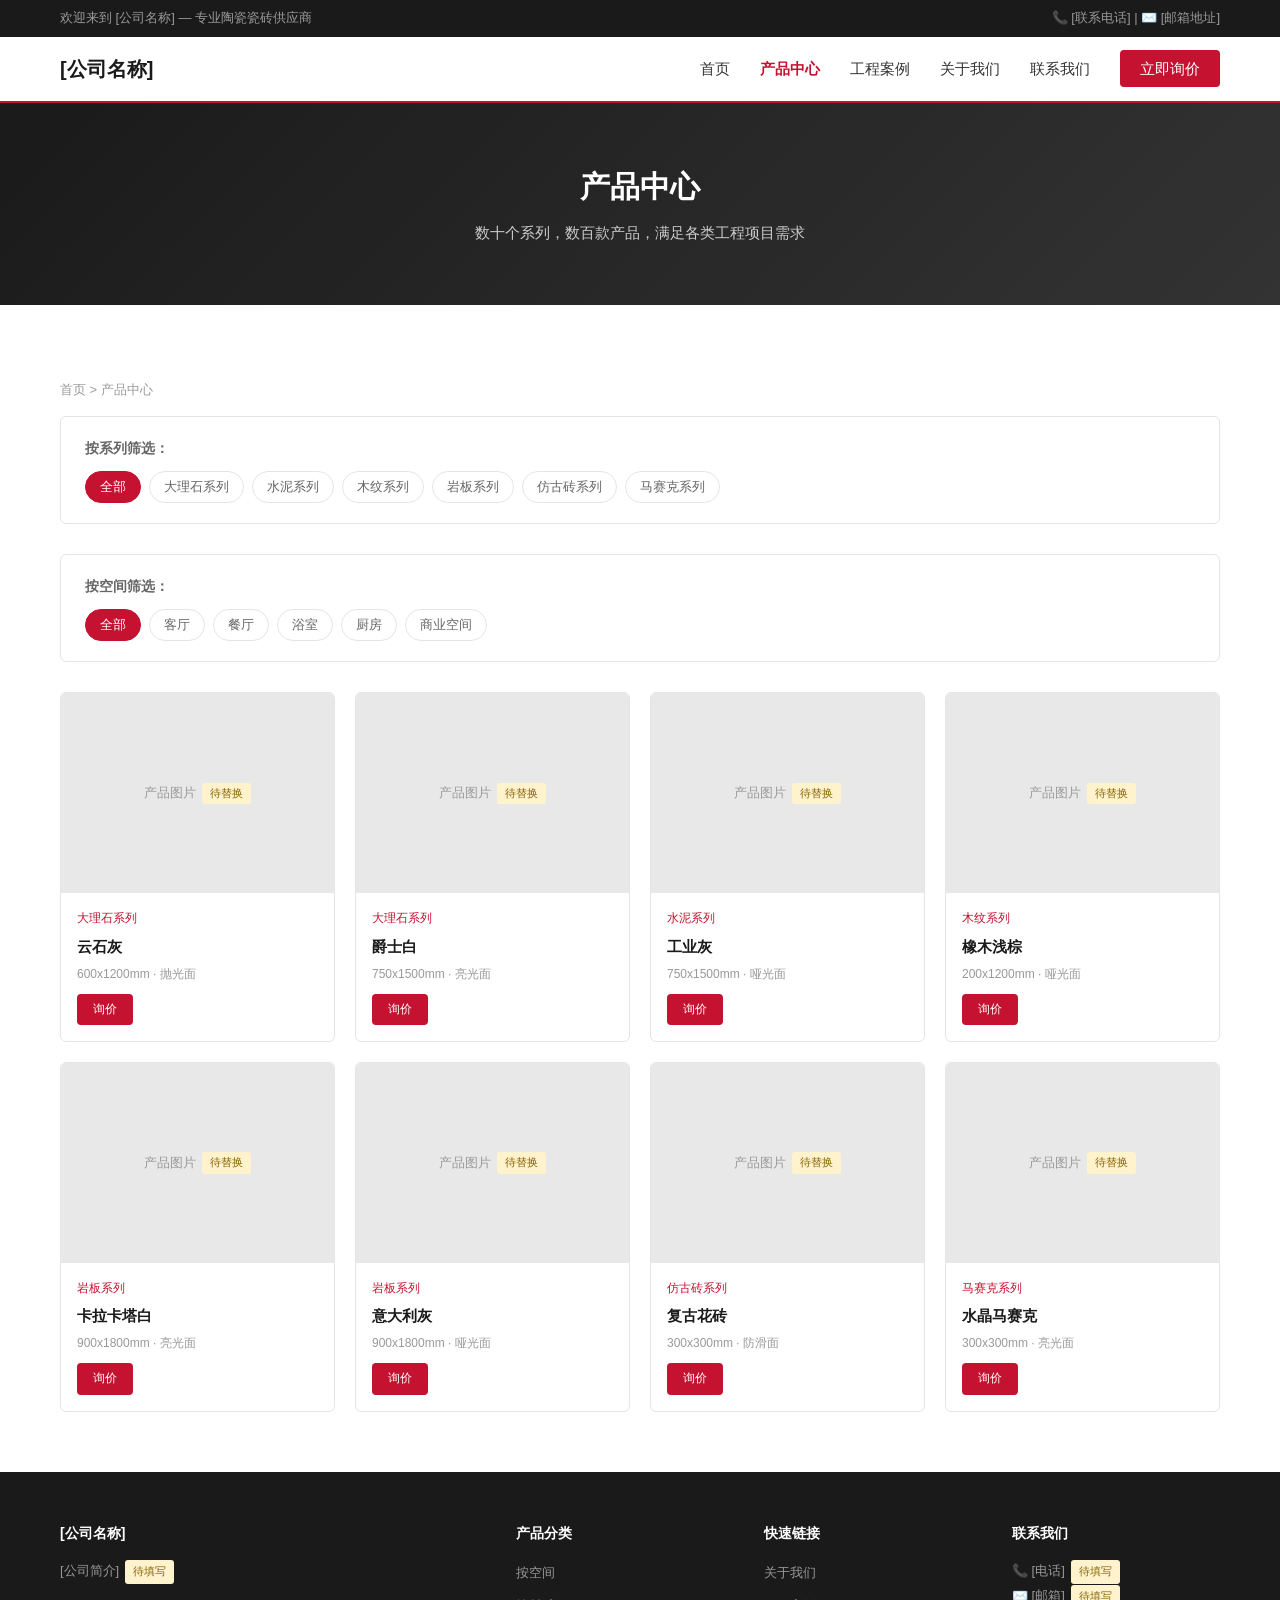
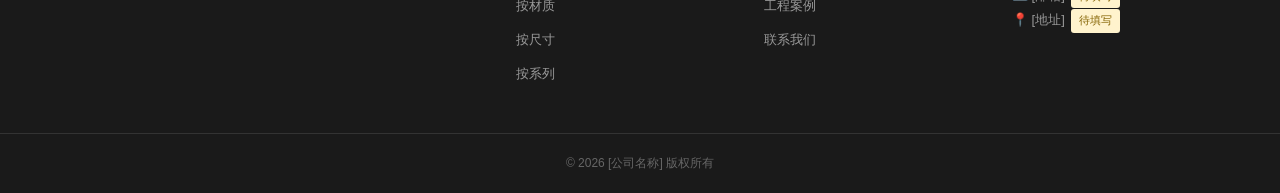
<file: docs/products.html>
<!DOCTYPE html>
<html lang="zh-CN">
<head>
    <meta charset="UTF-8">
    <meta name="viewport" content="width=device-width, initial-scale=1.0">
    <title>产品中心 — 陶瓷瓷砖企业官网</title>
    <link rel="stylesheet" href="css/style.css">
</head>
<body>

<div class="top-bar">
    <div class="container">
        <span>欢迎来到 [公司名称] — 专业陶瓷瓷砖供应商</span>
        <span>📞 [联系电话] | ✉️ [邮箱地址]</span>
    </div>
</div>

<nav class="navbar">
    <div class="container">
        <a href="index.html" class="nav-logo">[公司名称]</a>
        <button class="hamburger" onclick="document.querySelector('.nav-links').classList.toggle('open')">☰</button>
        <ul class="nav-links">
            <li><a href="index.html">首页</a></li>
            <li><a href="products.html" class="active">产品中心</a></li>
            <li><a href="cases.html">工程案例</a></li>
            <li><a href="about.html">关于我们</a></li>
            <li><a href="contact.html">联系我们</a></li>
            <li><a href="contact.html" class="nav-cta">立即询价</a></li>
        </ul>
    </div>
</nav>

<section class="page-hero">
    <div class="container">
        <h1>产品中心</h1>
        <p>数十个系列，数百款产品，满足各类工程项目需求</p>
    </div>
</section>

<section class="section">
    <div class="container">
        <div class="breadcrumb">
            <a href="index.html">首页</a> &gt; 产品中心
        </div>

        <!-- 筛选栏 -->
        <div class="filter-bar">
            <h4>按系列筛选：</h4>
            <div class="filter-tags">
                <button class="filter-tag active">全部</button>
                <button class="filter-tag">大理石系列</button>
                <button class="filter-tag">水泥系列</button>
                <button class="filter-tag">木纹系列</button>
                <button class="filter-tag">岩板系列</button>
                <button class="filter-tag">仿古砖系列</button>
                <button class="filter-tag">马赛克系列</button>
            </div>
        </div>

        <div class="filter-bar">
            <h4>按空间筛选：</h4>
            <div class="filter-tags">
                <button class="filter-tag active">全部</button>
                <button class="filter-tag">客厅</button>
                <button class="filter-tag">餐厅</button>
                <button class="filter-tag">浴室</button>
                <button class="filter-tag">厨房</button>
                <button class="filter-tag">商业空间</button>
            </div>
        </div>

        <!-- 产品网格 -->
        <div class="product-grid" style="margin-top:30px;">
            <div class="product-card">
                <div class="product-img">产品图片<span class="placeholder-label">待替换</span></div>
                <div class="product-info">
                    <div class="product-series">大理石系列</div>
                    <div class="product-name">云石灰</div>
                    <div class="product-spec">600x1200mm · 抛光面</div>
                    <a href="product.html" class="btn btn-primary">询价</a>
                </div>
            </div>
            <div class="product-card">
                <div class="product-img">产品图片<span class="placeholder-label">待替换</span></div>
                <div class="product-info">
                    <div class="product-series">大理石系列</div>
                    <div class="product-name">爵士白</div>
                    <div class="product-spec">750x1500mm · 亮光面</div>
                    <a href="product.html" class="btn btn-primary">询价</a>
                </div>
            </div>
            <div class="product-card">
                <div class="product-img">产品图片<span class="placeholder-label">待替换</span></div>
                <div class="product-info">
                    <div class="product-series">水泥系列</div>
                    <div class="product-name">工业灰</div>
                    <div class="product-spec">750x1500mm · 哑光面</div>
                    <a href="product.html" class="btn btn-primary">询价</a>
                </div>
            </div>
            <div class="product-card">
                <div class="product-img">产品图片<span class="placeholder-label">待替换</span></div>
                <div class="product-info">
                    <div class="product-series">木纹系列</div>
                    <div class="product-name">橡木浅棕</div>
                    <div class="product-spec">200x1200mm · 哑光面</div>
                    <a href="product.html" class="btn btn-primary">询价</a>
                </div>
            </div>
            <div class="product-card">
                <div class="product-img">产品图片<span class="placeholder-label">待替换</span></div>
                <div class="product-info">
                    <div class="product-series">岩板系列</div>
                    <div class="product-name">卡拉卡塔白</div>
                    <div class="product-spec">900x1800mm · 亮光面</div>
                    <a href="product.html" class="btn btn-primary">询价</a>
                </div>
            </div>
            <div class="product-card">
                <div class="product-img">产品图片<span class="placeholder-label">待替换</span></div>
                <div class="product-info">
                    <div class="product-series">岩板系列</div>
                    <div class="product-name">意大利灰</div>
                    <div class="product-spec">900x1800mm · 哑光面</div>
                    <a href="product.html" class="btn btn-primary">询价</a>
                </div>
            </div>
            <div class="product-card">
                <div class="product-img">产品图片<span class="placeholder-label">待替换</span></div>
                <div class="product-info">
                    <div class="product-series">仿古砖系列</div>
                    <div class="product-name">复古花砖</div>
                    <div class="product-spec">300x300mm · 防滑面</div>
                    <a href="product.html" class="btn btn-primary">询价</a>
                </div>
            </div>
            <div class="product-card">
                <div class="product-img">产品图片<span class="placeholder-label">待替换</span></div>
                <div class="product-info">
                    <div class="product-series">马赛克系列</div>
                    <div class="product-name">水晶马赛克</div>
                    <div class="product-spec">300x300mm · 亮光面</div>
                    <a href="product.html" class="btn btn-primary">询价</a>
                </div>
            </div>
        </div>
    </div>
</section>

<footer class="footer">
    <div class="container">
        <div class="footer-grid">
            <div>
                <h4>[公司名称]</h4>
                <p>[公司简介]<span class="placeholder-label">待填写</span></p>
            </div>
            <div>
                <h4>产品分类</h4>
                <ul>
                    <li><a href="products.html?cat=space">按空间</a></li>
                    <li><a href="products.html?cat=material">按材质</a></li>
                    <li><a href="products.html?cat=size">按尺寸</a></li>
                    <li><a href="products.html?cat=series">按系列</a></li>
                </ul>
            </div>
            <div>
                <h4>快速链接</h4>
                <ul>
                    <li><a href="about.html">关于我们</a></li>
                    <li><a href="cases.html">工程案例</a></li>
                    <li><a href="contact.html">联系我们</a></li>
                </ul>
            </div>
            <div>
                <h4>联系我们</h4>
                <p>📞 [电话]<span class="placeholder-label">待填写</span><br>
                ✉️ [邮箱]<span class="placeholder-label">待填写</span><br>
                📍 [地址]<span class="placeholder-label">待填写</span></p>
            </div>
        </div>
    </div>
    <div class="footer-bottom">
        <div class="container">© 2026 [公司名称] 版权所有</div>
    </div>
</footer>

<script>
// 筛选标签点击切换
document.querySelectorAll('.filter-tag').forEach(tag => {
    tag.addEventListener('click', function() {
        const parent = this.parentElement;
        parent.querySelectorAll('.filter-tag').forEach(t => t.classList.remove('active'));
        this.classList.add('active');
    });
});
</script>

</body>
</html>
</file>
<file: docs/css/style.css>
/* ============================================================
 * Ceramic Tile — 品牌样式
 * 品牌色：红色 #c41230
 * ============================================================ */

:root {
    --brand-red: #c41230;
    --brand-red-hover: #a30e24;
    --brand-dark: #1a1a1a;
    --brand-gray: #999999;
    --brand-light-bg: #fafafa;
    --brand-border: #e5e5e5;
    --white: #ffffff;
}

* { margin: 0; padding: 0; box-sizing: border-box; }

body {
    font-family: -apple-system, BlinkMacSystemFont, "Segoe UI", "PingFang SC", "Microsoft YaHei", sans-serif;
    font-size: 16px;
    color: var(--brand-dark);
    line-height: 1.6;
}

a { color: var(--brand-red); text-decoration: none; }
a:hover { color: var(--brand-red-hover); }

/* ===== 顶部信息栏 ===== */
.top-bar {
    background: var(--brand-dark);
    color: var(--brand-gray);
    font-size: 13px;
    padding: 8px 0;
}
.top-bar .container {
    display: flex;
    justify-content: space-between;
    flex-wrap: wrap;
    gap: 8px;
}

/* ===== 导航栏 ===== */
.navbar {
    background: var(--white);
    border-bottom: 2px solid var(--brand-red);
    position: sticky;
    top: 0;
    z-index: 100;
}
.navbar .container {
    display: flex;
    align-items: center;
    justify-content: space-between;
    height: 64px;
}
.nav-logo {
    font-size: 20px;
    font-weight: bold;
    color: var(--brand-dark);
    white-space: nowrap;
}
.nav-links {
    display: flex;
    gap: 30px;
    list-style: none;
}
.nav-links a {
    color: #333;
    font-size: 15px;
}
.nav-links a:hover,
.nav-links a.active {
    color: var(--brand-red);
    font-weight: bold;
}
.nav-cta {
    background: var(--brand-red);
    color: #fff !important;
    padding: 10px 20px;
    border-radius: 4px;
    font-size: 14px;
    white-space: nowrap;
}
.nav-cta:hover {
    background: var(--brand-red-hover);
}
.hamburger {
    display: none;
    background: none;
    border: none;
    font-size: 28px;
    cursor: pointer;
    color: #333;
}

/* ===== 容器 ===== */
.container {
    max-width: 1200px;
    margin: 0 auto;
    padding: 0 20px;
}

/* ===== 主横幅 ===== */
.hero {
    background: linear-gradient(135deg, #1a1a1a 0%, #333 100%);
    color: #fff;
    padding: 80px 0;
    position: relative;
    overflow: hidden;
}
.hero .container {
    display: flex;
    align-items: center;
    gap: 60px;
}
.hero-text { flex: 1; position: relative; z-index: 1; }
.hero-text h1 { font-size: 36px; margin-bottom: 15px; }
.hero-text p { font-size: 17px; color: #ccc; max-width: 550px; margin-bottom: 25px; }
.hero-buttons { display: flex; gap: 12px; flex-wrap: wrap; }
.hero-img {
    flex: 0 0 380px;
    height: 280px;
    background: rgba(255,255,255,0.05);
    border-radius: 8px;
    display: flex;
    align-items: center;
    justify-content: center;
    color: #666;
    font-size: 14px;
}

/* ===== 按钮 ===== */
.btn {
    display: inline-block;
    padding: 12px 28px;
    border-radius: 4px;
    font-size: 15px;
    cursor: pointer;
    border: none;
    text-align: center;
}
.btn-primary { background: var(--brand-red); color: #fff; }
.btn-primary:hover { background: var(--brand-red-hover); color: #fff; }
.btn-outline { background: transparent; color: #fff; border: 1px solid #fff; }
.btn-outline:hover { background: rgba(255,255,255,0.1); color: #fff; }

/* ===== 标题 ===== */
.section-title {
    font-size: 24px;
    color: var(--brand-dark);
    margin-bottom: 10px;
}
.section-subtitle {
    color: var(--brand-gray);
    font-size: 14px;
    margin-bottom: 30px;
}

/* ===== 区块 ===== */
.section { padding: 60px 0; }
.section-light { background: var(--brand-light-bg); }

/* ===== 分类卡片 ===== */
.cat-grid {
    display: grid;
    grid-template-columns: repeat(4, 1fr);
    gap: 20px;
}
.cat-card {
    border: 1px solid var(--brand-border);
    padding: 40px 20px;
    text-align: center;
    border-radius: 6px;
    transition: box-shadow 0.2s;
}
.cat-card:hover { box-shadow: 0 4px 16px rgba(0,0,0,0.08); }
.cat-icon { font-size: 32px; margin-bottom: 12px; }
.cat-card h3 { font-size: 16px; margin-bottom: 4px; color: var(--brand-dark); }
.cat-card p { font-size: 12px; color: var(--brand-gray); }

/* ===== 产品卡片 ===== */
.product-grid {
    display: grid;
    grid-template-columns: repeat(4, 1fr);
    gap: 20px;
}
.product-card {
    background: #fff;
    border: 1px solid var(--brand-border);
    border-radius: 6px;
    overflow: hidden;
    transition: box-shadow 0.2s;
}
.product-card:hover { box-shadow: 0 4px 16px rgba(0,0,0,0.08); }
.product-img {
    height: 200px;
    background: #e8e8e8;
    display: flex;
    align-items: center;
    justify-content: center;
    color: #999;
    font-size: 13px;
}
.product-info { padding: 16px; }
.product-series { font-size: 12px; color: var(--brand-red); }
.product-name { font-weight: bold; font-size: 15px; margin: 6px 0; }
.product-spec { font-size: 12px; color: var(--brand-gray); }
.product-card .btn { margin-top: 10px; padding: 6px 16px; font-size: 12px; }

/* ===== 优势图标 ===== */
.advantage-grid {
    display: grid;
    grid-template-columns: repeat(4, 1fr);
    gap: 30px;
    text-align: center;
}
.adv-icon { font-size: 32px; margin-bottom: 10px; }
.adv-grid h3 { font-size: 16px; margin-bottom: 6px; color: var(--brand-dark); }
.adv-grid p { font-size: 13px; color: var(--brand-gray); }

/* ===== 案例 ===== */
.case-grid {
    display: grid;
    grid-template-columns: repeat(3, 1fr);
    gap: 20px;
}
.case-card {
    height: 220px;
    background: #e0e0e0;
    border-radius: 6px;
    display: flex;
    align-items: center;
    justify-content: center;
    color: #999;
    font-size: 14px;
    text-align: center;
    flex-direction: column;
    gap: 8px;
}

/* ===== 页脚 ===== */
.footer {
    background: var(--brand-dark);
    color: #ccc;
    padding: 50px 0 0;
}
.footer-grid {
    display: grid;
    grid-template-columns: 2fr 1fr 1fr 1fr;
    gap: 40px;
    padding-bottom: 40px;
}
.footer h4 { color: #fff; font-size: 14px; margin-bottom: 15px; }
.footer p { font-size: 13px; color: var(--brand-gray); line-height: 1.8; }
.footer ul { list-style: none; }
.footer ul li { margin-bottom: 8px; }
.footer ul a { font-size: 13px; color: var(--brand-gray); }
.footer ul a:hover { color: #fff; }
.footer-bottom {
    border-top: 1px solid #333;
    padding: 20px 0;
    text-align: center;
    font-size: 12px;
    color: #666;
}

/* ===== 页面横幅 ===== */
.page-hero {
    background: linear-gradient(135deg, #1a1a1a 0%, #333 100%);
    color: #fff;
    padding: 60px 0;
    text-align: center;
}
.page-hero h1 { font-size: 30px; margin-bottom: 10px; }
.page-hero p { color: #ccc; font-size: 15px; }

/* ===== 面包屑 ===== */
.breadcrumb {
    font-size: 13px;
    color: var(--brand-gray);
    padding: 15px 0;
}
.breadcrumb a { color: var(--brand-gray); }

/* ===== 产品筛选栏 ===== */
.filter-bar {
    background: #fff;
    border: 1px solid var(--brand-border);
    border-radius: 6px;
    padding: 20px 24px;
    margin-bottom: 30px;
}
.filter-bar h4 { font-size: 14px; margin-bottom: 12px; color: #666; }
.filter-tags { display: flex; flex-wrap: wrap; gap: 8px; }
.filter-tag {
    padding: 6px 14px;
    border: 1px solid var(--brand-border);
    border-radius: 20px;
    font-size: 13px;
    color: #666;
    cursor: pointer;
    background: #fff;
    transition: all 0.2s;
}
.filter-tag:hover,
.filter-tag.active {
    background: var(--brand-red);
    color: #fff;
    border-color: var(--brand-red);
}

/* ===== 产品详情 ===== */
.product-detail {
    display: grid;
    grid-template-columns: 1fr 1fr;
    gap: 50px;
    padding: 40px 0;
}
.product-gallery .main-img {
    width: 100%;
    height: 380px;
    background: #e8e8e8;
    border-radius: 6px;
    display: flex;
    align-items: center;
    justify-content: center;
    color: #999;
}
.thumb-list { display: flex; gap: 10px; margin-top: 10px; }
.thumb {
    width: 80px;
    height: 60px;
    background: #f0f0f0;
    border-radius: 4px;
    display: flex;
    align-items: center;
    justify-content: center;
    font-size: 10px;
    color: #bbb;
    cursor: pointer;
    border: 2px solid transparent;
}
.thumb.active { border-color: var(--brand-red); }
.product-meta .series-tag { font-size: 12px; color: var(--brand-red); margin-bottom: 8px; }
.product-meta h2 { font-size: 26px; margin-bottom: 8px; }
.product-meta .desc { color: var(--brand-gray); font-size: 14px; margin-bottom: 25px; }

.spec-table {
    border: 1px solid var(--brand-border);
    border-radius: 6px;
    overflow: hidden;
    margin-bottom: 25px;
}
.spec-row {
    display: flex;
    border-bottom: 1px solid var(--brand-border);
}
.spec-row:last-child { border-bottom: none; }
.spec-label {
    width: 110px;
    background: var(--brand-light-bg);
    padding: 10px 15px;
    font-size: 13px;
    color: #666;
    font-weight: bold;
    flex-shrink: 0;
}
.spec-value { padding: 10px 15px; font-size: 13px; }

.detail-tabs {
    display: flex;
    gap: 30px;
    border-bottom: 1px solid var(--brand-border);
    margin-bottom: 25px;
}
.detail-tab {
    padding-bottom: 10px;
    cursor: pointer;
    color: var(--brand-gray);
    font-size: 14px;
}
.detail-tab.active {
    color: var(--brand-red);
    font-weight: bold;
    border-bottom: 2px solid var(--brand-red);
}

/* ===== 询价表单 ===== */
.inquiry-form {
    max-width: 600px;
}
.form-group { margin-bottom: 18px; }
.form-group label {
    display: block;
    font-weight: bold;
    margin-bottom: 6px;
    color: #333;
    font-size: 14px;
}
.form-group input,
.form-group textarea {
    width: 100%;
    padding: 10px 14px;
    border: 1px solid var(--brand-border);
    border-radius: 4px;
    font-size: 14px;
    font-family: inherit;
}
.form-group input:focus,
.form-group textarea:focus {
    border-color: var(--brand-red);
    outline: none;
    box-shadow: 0 0 0 2px rgba(196, 18, 48, 0.1);
}
.form-submit {
    background: var(--brand-red);
    color: #fff;
    border: none;
    padding: 14px 36px;
    font-size: 16px;
    border-radius: 4px;
    cursor: pointer;
    width: 100%;
}
.form-submit:hover { background: var(--brand-red-hover); }
.form-success {
    display: none;
    background: #f0faf0;
    border: 1px solid #46b450;
    padding: 20px;
    border-radius: 6px;
    text-align: center;
    color: #2a7d2a;
}
.form-success.show { display: block; }

/* ===== 联系信息 ===== */
.contact-grid {
    display: grid;
    grid-template-columns: 1fr 1fr;
    gap: 50px;
    padding: 40px 0;
}
.contact-info h3 { margin-bottom: 20px; font-size: 20px; }
.contact-item {
    display: flex;
    gap: 12px;
    margin-bottom: 16px;
    align-items: flex-start;
}
.contact-item .icon { font-size: 20px; flex-shrink: 0; }

/* ===== 关于我们 ===== */
.about-content {
    display: grid;
    grid-template-columns: 1fr 1fr;
    gap: 50px;
    align-items: center;
    padding: 40px 0;
}
.about-img {
    width: 100%;
    height: 350px;
    background: #e0e0e0;
    border-radius: 8px;
    display: flex;
    align-items: center;
    justify-content: center;
    color: #999;
    font-size: 14px;
}

/* ===== 占位标签 ===== */
.placeholder-label {
    display: inline-block;
    background: #fff3cd;
    color: #856404;
    font-size: 11px;
    padding: 2px 8px;
    border-radius: 3px;
    margin-left: 6px;
    font-weight: normal;
}

/* ===== 响应式 ===== */
@media (max-width: 1024px) {
    .cat-grid, .product-grid { grid-template-columns: repeat(2, 1fr); }
    .advantage-grid { grid-template-columns: repeat(2, 1fr); }
    .footer-grid { grid-template-columns: repeat(2, 1fr); }
    .product-detail { grid-template-columns: 1fr; }
    .contact-grid { grid-template-columns: 1fr; }
    .about-content { grid-template-columns: 1fr; }
    .hero .container { flex-direction: column; text-align: center; }
    .hero-text p { max-width: 100%; }
    .hero-img { flex: 0 0 200px; width: 100%; }
    .case-grid { grid-template-columns: repeat(2, 1fr); }
}

@media (max-width: 768px) {
    .nav-links { display: none; }
    .nav-links.open {
        display: flex;
        flex-direction: column;
        position: absolute;
        top: 64px;
        left: 0;
        right: 0;
        background: #fff;
        padding: 20px;
        gap: 15px;
        box-shadow: 0 4px 12px rgba(0,0,0,0.1);
    }
    .hamburger { display: block; }
    .cat-grid, .product-grid { grid-template-columns: 1fr 1fr; }
    .advantage-grid { grid-template-columns: 1fr; }
    .case-grid { grid-template-columns: 1fr; }
    .footer-grid { grid-template-columns: 1fr; }
    .hero { padding: 40px 0; }
    .hero-text h1 { font-size: 24px; }
}

@media (max-width: 480px) {
    .cat-grid, .product-grid { grid-template-columns: 1fr; }
}
</file>
